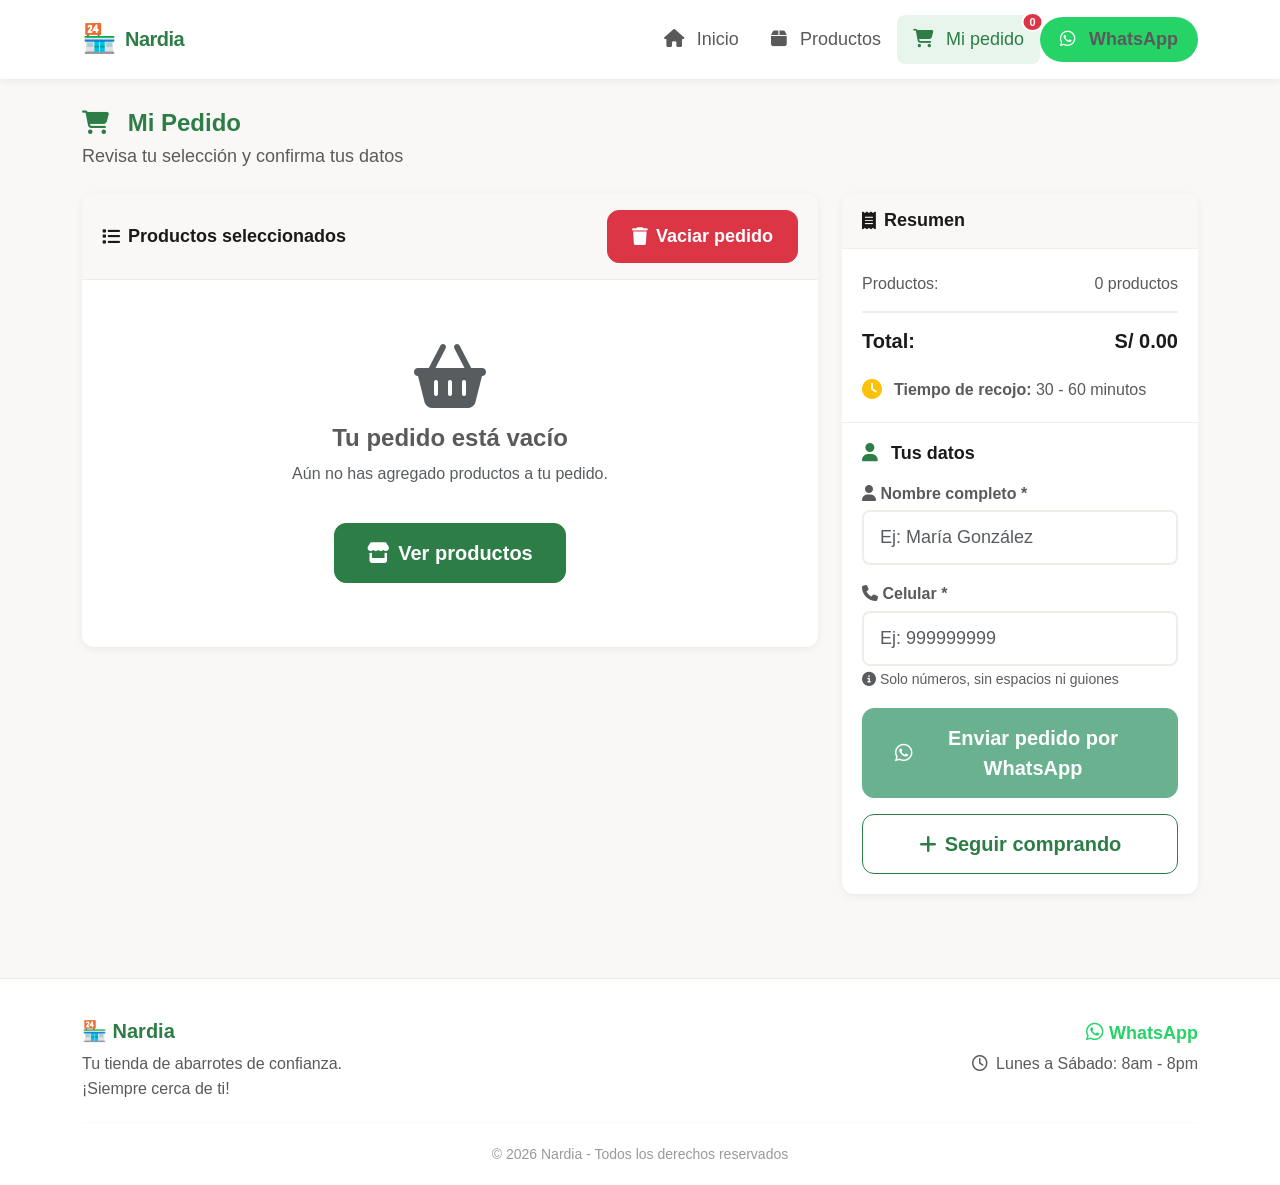
<file: pedido.html>
<!DOCTYPE html>
<html lang="es">
<head>
    <meta charset="UTF-8">
    <meta name="viewport" content="width=device-width, initial-scale=1.0">
    <title>Mi Pedido - Nardia</title>
    
    <!-- Bootstrap 5 -->
    <link href="https://cdn.jsdelivr.net/npm/bootstrap@5.3.0/dist/css/bootstrap.min.css" rel="stylesheet">
    
    <!-- Font Awesome -->
    <link rel="stylesheet" href="https://cdnjs.cloudflare.com/ajax/libs/font-awesome/6.4.0/css/all.min.css">
    
    <!-- Estilos personalizados -->
    <link rel="stylesheet" href="css/styles.css">
</head>
<body>

    <!-- ======== NAVBAR ======== -->
    <nav class="navbar navbar-expand-lg navbar-custom sticky-top">
        <div class="container">
            <a class="navbar-brand" href="index.html">
                <span class="brand-icon">🏪</span>
                <span class="brand-name">Nardia</span>
            </a>
            
            <button class="navbar-toggler" type="button" data-bs-toggle="collapse" data-bs-target="#navbarNav" 
                    aria-controls="navbarNav" aria-expanded="false" aria-label="Toggle navigation">
                <span class="navbar-toggler-icon"></span>
            </button>
            
            <div class="collapse navbar-collapse" id="navbarNav">
                <ul class="navbar-nav ms-auto align-items-lg-center">
                    <li class="nav-item">
                        <a class="nav-link" href="index.html">
                            <i class="fas fa-home"></i> Inicio
                        </a>
                    </li>
                    <li class="nav-item">
                        <a class="nav-link" href="productos.html">
                            <i class="fas fa-box"></i> Productos
                        </a>
                    </li>
                    <li class="nav-item">
                        <a class="nav-link active position-relative" href="pedido.html">
                            <i class="fas fa-shopping-cart"></i> Mi pedido
                            <span id="cartCounter" class="badge bg-danger cart-badge">0</span>
                        </a>
                    </li>
                    <li class="nav-item">
                        <a class="nav-link btn-whatsapp-nav" href="#" id="whatsappNavLink">
                            <i class="fab fa-whatsapp"></i> WhatsApp
                        </a>
                    </li>
                </ul>
            </div>
        </div>
    </nav>

    <!-- ======== PÁGINA DE PEDIDO ======== -->
    <main>
        <section class="pedido-section">
            <div class="container">
                <!-- Título -->
                <div class="row mb-4">
                    <div class="col-12">
                        <h1 class="page-title">
                            <i class="fas fa-shopping-cart"></i> Mi Pedido
                        </h1>
                        <p class="page-subtitle">
                            Revisa tu selección y confirma tus datos
                        </p>
                    </div>
                </div>

                <div class="row">
                    <!-- ======== COLUMNA IZQUIERDA: LISTA DE PRODUCTOS ======== -->
                    <div class="col-lg-8">
                        <div class="pedido-card">
                            <div class="pedido-card-header">
                                <h5 class="mb-0">
                                    <i class="fas fa-list"></i> Productos seleccionados
                                </h5>
                                <button id="clearCartBtn" class="btn btn-danger btn-sm">
                                    <i class="fas fa-trash"></i> Vaciar pedido
                                </button>
                            </div>
                            
                            <div id="cartItemsContainer" class="pedido-items">
                                <!-- Los productos del carrito se cargarán aquí -->
                                <div class="empty-cart-message text-center py-5">
                                    <i class="fas fa-shopping-basket fa-4x text-muted mb-3"></i>
                                    <h4>Tu pedido está vacío</h4>
                                    <p class="text-muted">Aún no has agregado productos a tu pedido.</p>
                                    <a href="productos.html" class="btn btn-primary btn-lg mt-3">
                                        <i class="fas fa-store"></i> Ver productos
                                    </a>
                                </div>
                            </div>
                        </div>
                    </div>

                    <!-- ======== COLUMNA DERECHA: RESUMEN Y DATOS ======== -->
                    <div class="col-lg-4">
                        <!-- Resumen del pedido -->
                        <div class="pedido-card summary-card sticky-top" style="top: 100px;">
                            <div class="pedido-card-header">
                                <h5 class="mb-0">
                                    <i class="fas fa-receipt"></i> Resumen
                                </h5>
                            </div>
                            
                            <div class="summary-content">
                                <!-- Subtotal -->
                                <div class="summary-row">
                                    <span>Productos:</span>
                                    <span id="totalItems">0</span>
                                </div>
                                
                                <!-- Total -->
                                <div class="summary-total">
                                    <span><strong>Total:</strong></span>
                                    <span id="totalPrice"><strong>S/ 0.00</strong></span>
                                </div>

                                <!-- Tiempo de recojo -->
                                <div class="pickup-info">
                                    <i class="fas fa-clock text-warning"></i>
                                    <span>
                                        <strong>Tiempo de recojo:</strong> 
                                        <span id="pickupTime">30 - 60 minutos</span>
                                    </span>
                                </div>
                            </div>

                            <!-- Formulario de datos del cliente -->
                            <div class="customer-form">
                                <h6 class="form-title">
                                    <i class="fas fa-user"></i> Tus datos
                                </h6>
                                
                                <div class="mb-3">
                                    <label for="customerName" class="form-label">
                                        <i class="fas fa-user"></i> Nombre completo *
                                    </label>
                                    <input type="text" 
                                           class="form-control form-control-lg" 
                                           id="customerName" 
                                           placeholder="Ej: María González"
                                           required>
                                    <div class="invalid-feedback">
                                        Por favor, ingresa tu nombre
                                    </div>
                                </div>
                                
                                <div class="mb-3">
                                    <label for="customerPhone" class="form-label">
                                        <i class="fas fa-phone"></i> Celular *
                                    </label>
                                    <input type="tel" 
                                           class="form-control form-control-lg" 
                                           id="customerPhone" 
                                           placeholder="Ej: 999999999"
                                           required>
                                    <div class="invalid-feedback">
                                        Por favor, ingresa tu número de celular
                                    </div>
                                    <small class="text-muted">
                                        <i class="fas fa-info-circle"></i> 
                                        Solo números, sin espacios ni guiones
                                    </small>
                                </div>

                                <!-- Botones de acción -->
                                <div class="d-grid gap-3">
                                    <button id="sendWhatsAppBtn" class="btn btn-success btn-lg">
                                        <i class="fab fa-whatsapp"></i> Enviar pedido por WhatsApp
                                    </button>
                                    
                                    <a href="productos.html" class="btn btn-outline-primary btn-lg">
                                        <i class="fas fa-plus"></i> Seguir comprando
                                    </a>
                                </div>
                            </div>
                        </div>
                    </div>
                </div>
            </div>
        </section>
    </main>

    <!-- ======== FOOTER ======== -->
    <footer class="footer">
        <div class="container">
            <div class="row">
                <div class="col-md-6">
                    <h5>🏪 Nardia</h5>
                    <p class="footer-text">
                        Tu tienda de abarrotes de confianza. 
                        <br>¡Siempre cerca de ti!
                    </p>
                </div>
                <div class="col-md-6 text-md-end">
                    <div class="footer-contact">
                        <a href="#" class="footer-whatsapp" id="whatsappFooterLink">
                            <i class="fab fa-whatsapp"></i> WhatsApp
                        </a>
                        <p class="footer-hours">
                            <i class="far fa-clock"></i> Lunes a Sábado: 8am - 8pm
                        </p>
                    </div>
                </div>
            </div>
            <hr>
            <div class="row">
                <div class="col text-center">
                    <p class="footer-copy">
                        &copy; 2026 Nardia - Todos los derechos reservados
                    </p>
                </div>
            </div>
        </div>
    </footer>

    <!-- ======== SCRIPTS ======== -->
    <!-- Bootstrap JS -->
    <script src="https://cdn.jsdelivr.net/npm/bootstrap@5.3.0/dist/js/bootstrap.bundle.min.js"></script>
    
    <!-- App principal -->
    <script src="js/app.js"></script>
    
    <!-- Lógica del pedido -->
    <script src="js/pedido.js"></script>
</body>
</html>
</file>
<file: css/styles.css>
/* ========================================
   VARIABLES CSS (Paleta de colores)
   ======================================== */
:root {
    /* Colores principales */
    --primary-green: #2d7d46;
    --primary-green-light: #e8f5ed;
    --primary-green-dark: #1e5a33;
    
    --secondary-brown: #8b6b4b;
    --secondary-brown-light: #f5ede6;
    
    --accent-orange: #e8a838;
    --accent-orange-light: #fdf5e6;
    
    /* Neutrales */
    --white: #ffffff;
    --off-white: #faf8f6;
    --gray-light: #f0ede8;
    --gray-medium: #9a9a9a;
    --gray-dark: #5a5a5a;
    --black: #1a1a1a;
    
    /* Estados */
    --success: #2d7d46;
    --danger: #dc3545;
    --warning: #e8a838;
    --info: #17a2b8;
    
    /* Sombras */
    --shadow-sm: 0 2px 8px rgba(0,0,0,0.06);
    --shadow-md: 0 4px 16px rgba(0,0,0,0.08);
    --shadow-lg: 0 8px 32px rgba(0,0,0,0.12);
    
    /* Bordes */
    --border-radius-sm: 8px;
    --border-radius-md: 12px;
    --border-radius-lg: 20px;
    
    /* Tipografía */
    --font-family: -apple-system, BlinkMacSystemFont, 'Segoe UI', Roboto, 'Helvetica Neue', Arial, sans-serif;
    --font-size-base: 16px;
    --font-size-large: 18px;
    --font-size-xl: 20px;
    --font-size-2xl: 24px;
    --font-size-3xl: 32px;
}

/* ========================================
   RESET Y ESTILOS BASE
   ======================================== */
* {
    margin: 0;
    padding: 0;
    box-sizing: border-box;
}

html {
    font-size: var(--font-size-base);
    scroll-behavior: smooth;
}

body {
    font-family: var(--font-family);
    background-color: var(--off-white);
    color: var(--black);
    line-height: 1.6;
    -webkit-font-smoothing: antialiased;
    -moz-osx-font-smoothing: grayscale;
}

/* ========================================
   TIPOGRAFÍA
   ======================================== */
h1, h2, h3, h4, h5, h6 {
    font-weight: 700;
    line-height: 1.2;
    margin-bottom: 0.5rem;
}

p {
    margin-bottom: 0.5rem;
}

a {
    color: var(--primary-green);
    text-decoration: none;
    transition: color 0.2s ease;
}

a:hover {
    color: var(--primary-green-dark);
    text-decoration: none;
}

/* ========================================
   NAVBAR
   ======================================== */
.navbar-custom {
    background: var(--white);
    box-shadow: var(--shadow-sm);
    padding: 12px 0;
    min-height: 70px;
}

.navbar-custom .navbar-brand {
    font-size: var(--font-size-xl);
    font-weight: 700;
    color: var(--primary-green) !important;
    display: flex;
    align-items: center;
    gap: 8px;
}

.navbar-custom .brand-icon {
    font-size: 28px;
}

.navbar-custom .brand-name {
    letter-spacing: -0.5px;
}

.navbar-custom .navbar-nav .nav-link {
    font-size: var(--font-size-large);
    padding: 10px 16px;
    color: var(--gray-dark) !important;
    font-weight: 500;
    border-radius: var(--border-radius-sm);
    transition: all 0.2s ease;
    position: relative;
}

.navbar-custom .navbar-nav .nav-link:hover {
    color: var(--primary-green) !important;
    background-color: var(--primary-green-light);
}

.navbar-custom .navbar-nav .nav-link.active {
    color: var(--primary-green) !important;
    background-color: var(--primary-green-light);
}

.navbar-custom .navbar-nav .nav-link i {
    margin-right: 8px;
    font-size: 18px;
}

/* Contador del carrito en navbar */
.cart-badge {
    position: absolute;
    top: 2px;
    right: 2px;
    font-size: 11px;
    padding: 3px 6px;
    min-width: 20px;
    height: 20px;
    display: flex;
    align-items: center;
    justify-content: center;
    border-radius: 50%;
    background-color: var(--danger);
    color: white;
    font-weight: 700;
    border: 2px solid white;
    transform: translate(25%, -25%);
}

/* Botón WhatsApp en navbar */
.btn-whatsapp-nav {
    background-color: #25d366 !important;
    color: white !important;
    border-radius: 50px !important;
    padding: 8px 20px !important;
    font-weight: 600 !important;
}

.btn-whatsapp-nav:hover {
    background-color: #1da851 !important;
    color: white !important;
}

.btn-whatsapp-nav i {
    color: white !important;
}

/* ========================================
   BOTONES
   ======================================== */
.btn {
    font-size: var(--font-size-large);
    padding: 12px 24px;
    border-radius: var(--border-radius-md);
    font-weight: 600;
    transition: all 0.2s ease;
    min-height: 50px;
    display: inline-flex;
    align-items: center;
    justify-content: center;
    gap: 8px;
}

.btn-lg {
    font-size: var(--font-size-xl);
    padding: 14px 32px;
    min-height: 56px;
}

.btn-primary {
    background-color: var(--primary-green);
    border-color: var(--primary-green);
    color: white;
}

.btn-primary:hover {
    background-color: var(--primary-green-dark);
    border-color: var(--primary-green-dark);
    color: white;
    transform: translateY(-2px);
    box-shadow: var(--shadow-md);
}

.btn-success {
    background-color: #25d366;
    border-color: #25d366;
    color: white;
}

.btn-success:hover {
    background-color: #1da851;
    border-color: #1da851;
    color: white;
    transform: translateY(-2px);
    box-shadow: var(--shadow-md);
}

.btn-outline-primary {
    border-color: var(--primary-green);
    color: var(--primary-green);
}

.btn-outline-primary:hover {
    background-color: var(--primary-green);
    color: white;
}

.btn-danger {
    background-color: var(--danger);
    border-color: var(--danger);
}

.btn-danger:hover {
    background-color: #c82333;
    border-color: #c82333;
}

.btn-light {
    background-color: white;
    border-color: white;
    color: var(--primary-green);
}

.btn-light:hover {
    background-color: var(--gray-light);
    border-color: var(--gray-light);
}

/* ========================================
   PÁGINA DE INICIO (index.html)
   ======================================== */
/* Hero Section */
.hero-section {
    padding: 40px 0 60px;
    background: linear-gradient(135deg, var(--off-white) 0%, var(--primary-green-light) 100%);
    min-height: calc(100vh - 70px);
    display: flex;
    align-items: center;
}

.min-vh-75 {
    min-height: 75vh;
}

.hero-text {
    padding: 20px 0;
}

.hero-badge {
    margin-bottom: 16px;
}

.hero-badge .badge {
    font-size: var(--font-size-base);
    padding: 8px 16px;
    border-radius: 50px;
    background-color: var(--primary-green-light);
    color: var(--primary-green);
    font-weight: 600;
}

.hero-title {
    font-size: var(--font-size-3xl);
    font-weight: 800;
    margin-bottom: 20px;
    line-height: 1.2;
}

.hero-title .highlight {
    color: var(--primary-green);
    position: relative;
}

.hero-title .highlight::after {
    content: '';
    position: absolute;
    bottom: 0;
    left: 0;
    right: 0;
    height: 4px;
    background: var(--accent-orange);
    border-radius: 2px;
}

.hero-description {
    font-size: var(--font-size-xl);
    color: var(--gray-dark);
    margin-bottom: 30px;
    line-height: 1.5;
}

.hero-buttons {
    display: flex;
    flex-wrap: wrap;
    gap: 16px;
    margin-bottom: 30px;
}

.btn-hero {
    min-width: 180px;
}

.btn-hero-whatsapp {
    background-color: #25d366;
    border-color: #25d366;
    color: white;
}

.btn-hero-whatsapp:hover {
    background-color: #1da851;
    border-color: #1da851;
    color: white;
    transform: translateY(-2px);
    box-shadow: var(--shadow-md);
}

.hero-info {
    display: flex;
    flex-wrap: wrap;
    gap: 24px;
    font-size: var(--font-size-base);
    color: var(--gray-dark);
}

.hero-info span {
    display: flex;
    align-items: center;
    gap: 8px;
}

.hero-info i {
    font-size: 18px;
}

/* Hero Image */
.hero-image {
    display: flex;
    align-items: center;
    justify-content: center;
}

.hero-image-container {
    position: relative;
    width: 100%;
    max-width: 500px;
}

.hero-img {
    width: 100%;
    height: auto;
    border-radius: var(--border-radius-lg);
    box-shadow: var(--shadow-lg);
}

.floating-icon {
    position: absolute;
    font-size: 40px;
    animation: float 3s ease-in-out infinite;
}

.icon-1 {
    top: 10%;
    left: -10%;
    animation-delay: 0s;
}

.icon-2 {
    top: 20%;
    right: -10%;
    animation-delay: 0.5s;
}

.icon-3 {
    bottom: 20%;
    left: -5%;
    animation-delay: 1s;
}

.icon-4 {
    bottom: 10%;
    right: -5%;
    animation-delay: 1.5s;
}

@keyframes float {
    0%, 100% {
        transform: translateY(0px);
    }
    50% {
        transform: translateY(-10px);
    }
}

/* Features Section */
.features-section {
    padding: 60px 0;
    background: var(--white);
}

.feature-card {
    padding: 24px;
    border-radius: var(--border-radius-md);
    background: var(--off-white);
    transition: all 0.3s ease;
    height: 100%;
}

.feature-card:hover {
    transform: translateY(-4px);
    box-shadow: var(--shadow-md);
}

.feature-icon {
    font-size: 48px;
    margin-bottom: 12px;
}

.feature-card h3 {
    font-size: var(--font-size-large);
    font-weight: 700;
    margin-bottom: 4px;
    color: var(--primary-green);
}

.feature-card p {
    font-size: var(--font-size-base);
    color: var(--gray-dark);
    margin-bottom: 0;
}

/* CTA Section */
.cta-section {
    padding: 60px 0;
    background: linear-gradient(135deg, var(--primary-green) 0%, var(--primary-green-dark) 100%);
}

.cta-card {
    background: rgba(255, 255, 255, 0.1);
    backdrop-filter: blur(10px);
    padding: 40px;
    border-radius: var(--border-radius-lg);
    border: 1px solid rgba(255, 255, 255, 0.2);
}

.cta-card h2 {
    color: white;
    font-size: var(--font-size-2xl);
    font-weight: 700;
}

.cta-card p {
    color: rgba(255, 255, 255, 0.9);
    font-size: var(--font-size-large);
    margin-bottom: 0;
}

.cta-card .btn-light {
    font-weight: 700;
    padding: 14px 32px;
}

/* ========================================
   PÁGINA DE PRODUCTOS (productos.html)
   ======================================== */
.products-section {
    padding: 30px 0 60px;
}

.page-title {
    font-size: var(--font-size-2xl);
    font-weight: 800;
    color: var(--primary-green);
    margin-bottom: 4px;
}

.page-title i {
    margin-right: 12px;
}

.page-subtitle {
    font-size: var(--font-size-large);
    color: var(--gray-dark);
    margin-bottom: 0;
}

/* Buscador */
.search-container {
    max-width: 600px;
}

.search-container .form-control {
    font-size: var(--font-size-large);
    padding: 12px 20px;
    border-radius: var(--border-radius-md);
    border: 2px solid var(--gray-light);
    min-height: 56px;
}

.search-container .form-control:focus {
    border-color: var(--primary-green);
    box-shadow: 0 0 0 4px rgba(45, 125, 70, 0.1);
}

.search-container .input-group-text {
    font-size: var(--font-size-xl);
    padding: 12px 20px;
    border: 2px solid var(--gray-light);
    border-right: none;
    background: white;
}

/* Categorías */
.categories-wrapper {
    overflow-x: auto;
    -webkit-overflow-scrolling: touch;
    padding-bottom: 4px;
    margin: 0 -12px;
    padding: 0 12px;
}

.categories-wrapper::-webkit-scrollbar {
    height: 4px;
}

.categories-wrapper::-webkit-scrollbar-track {
    background: var(--gray-light);
    border-radius: 2px;
}

.categories-wrapper::-webkit-scrollbar-thumb {
    background: var(--primary-green);
    border-radius: 2px;
}

.categories-scroll {
    display: flex;
    gap: 8px;
    flex-wrap: nowrap;
    padding: 4px 0;
    min-width: min-content;
}

.btn-category {
    font-size: var(--font-size-base);
    padding: 10px 18px;
    border-radius: 50px;
    border: 2px solid var(--gray-light);
    background: white;
    color: var(--gray-dark);
    font-weight: 600;
    white-space: nowrap;
    transition: all 0.2s ease;
    min-height: 44px;
    display: flex;
    align-items: center;
    gap: 6px;
}

.btn-category:hover {
    border-color: var(--primary-green);
    color: var(--primary-green);
    background: var(--primary-green-light);
}

.btn-category.active {
    background: var(--primary-green);
    border-color: var(--primary-green);
    color: white;
}

.btn-category i {
    font-size: 16px;
}

/* Resultados count */
.results-count {
    font-size: var(--font-size-base);
    color: var(--gray-dark);
    padding: 8px 0;
}

.results-count span {
    font-weight: 700;
    color: var(--primary-green);
}

/* Grid de productos */
#productsGrid {
    min-height: 300px;
}

/* Tarjetas de productos */
.product-card {
    background: white;
    border-radius: var(--border-radius-md);
    overflow: hidden;
    box-shadow: var(--shadow-sm);
    transition: all 0.3s ease;
    height: 100%;
    display: flex;
    flex-direction: column;
}

.product-card:hover {
    transform: translateY(-4px);
    box-shadow: var(--shadow-md);
}

.product-card .product-image {
    width: 100%;
    aspect-ratio: 1/1;
    object-fit: cover;
    background: var(--gray-light);
    padding: 16px;
}

.product-card .product-image-placeholder {
    width: 100%;
    aspect-ratio: 1/1;
    display: flex;
    align-items: center;
    justify-content: center;
    background: var(--gray-light);
    font-size: 48px;
    color: var(--gray-medium);
}

.product-card .product-body {
    padding: 16px;
    flex: 1;
    display: flex;
    flex-direction: column;
}

.product-card .product-name {
    font-size: var(--font-size-large);
    font-weight: 700;
    margin-bottom: 2px;
    color: var(--black);
}

.product-card .product-presentation {
    font-size: var(--font-size-base);
    color: var(--gray-dark);
    margin-bottom: 4px;
}

.product-card .product-price {
    font-size: var(--font-size-xl);
    font-weight: 700;
    color: var(--primary-green);
    margin-bottom: 12px;
}

.product-card .product-price::before {
    content: 'S/ ';
    font-weight: 600;
}

.product-card .product-controls {
    display: flex;
    align-items: center;
    gap: 12px;
    margin-top: auto;
}

.product-card .btn-qty {
    width: 44px;
    height: 44px;
    border-radius: 50%;
    border: 2px solid var(--gray-light);
    background: white;
    font-size: var(--font-size-xl);
    font-weight: 700;
    color: var(--primary-green);
    cursor: pointer;
    transition: all 0.2s ease;
    display: flex;
    align-items: center;
    justify-content: center;
    padding: 0;
    min-height: 44px;
    min-width: 44px;
}

.product-card .btn-qty:hover {
    background: var(--primary-green-light);
    border-color: var(--primary-green);
}

.product-card .btn-qty:active {
    transform: scale(0.95);
}

.product-card .qty-display {
    font-size: var(--font-size-xl);
    font-weight: 700;
    min-width: 30px;
    text-align: center;
    color: var(--black);
}

/* Mensaje sin productos */
.no-products-message {
    text-align: center;
    padding: 60px 20px;
    background: white;
    border-radius: var(--border-radius-md);
    box-shadow: var(--shadow-sm);
}

.no-products-message i {
    display: block;
}

.no-products-message h3 {
    font-size: var(--font-size-2xl);
    color: var(--gray-dark);
    margin-bottom: 8px;
}

.no-products-message p {
    color: var(--gray-medium);
    margin-bottom: 20px;
}

/* ========================================
   PÁGINA DE PEDIDO (pedido.html)
   ======================================== */
.pedido-section {
    padding: 30px 0 60px;
}

.pedido-card {
    background: white;
    border-radius: var(--border-radius-md);
    box-shadow: var(--shadow-sm);
    overflow: hidden;
    margin-bottom: 24px;
}

.pedido-card-header {
    padding: 16px 20px;
    background: var(--off-white);
    border-bottom: 1px solid var(--gray-light);
    display: flex;
    justify-content: space-between;
    align-items: center;
    flex-wrap: wrap;
    gap: 12px;
}

.pedido-card-header h5 {
    font-size: var(--font-size-large);
    font-weight: 700;
    color: var(--black);
    display: flex;
    align-items: center;
    gap: 8px;
}

.pedido-items {
    padding: 16px 20px;
    max-height: 500px;
    overflow-y: auto;
}

.pedido-items::-webkit-scrollbar {
    width: 4px;
}

.pedido-items::-webkit-scrollbar-track {
    background: var(--gray-light);
    border-radius: 2px;
}

.pedido-items::-webkit-scrollbar-thumb {
    background: var(--primary-green);
    border-radius: 2px;
}

/* Item del carrito */
.cart-item {
    display: flex;
    gap: 16px;
    padding: 12px 0;
    border-bottom: 1px solid var(--gray-light);
    align-items: center;
}

.cart-item:last-child {
    border-bottom: none;
}

.cart-item .item-image {
    width: 60px;
    height: 60px;
    object-fit: cover;
    border-radius: var(--border-radius-sm);
    background: var(--gray-light);
    flex-shrink: 0;
}

.cart-item .item-image-placeholder {
    width: 60px;
    height: 60px;
    border-radius: var(--border-radius-sm);
    background: var(--gray-light);
    display: flex;
    align-items: center;
    justify-content: center;
    font-size: 28px;
    flex-shrink: 0;
}

.cart-item .item-info {
    flex: 1;
    min-width: 0;
}

.cart-item .item-name {
    font-size: var(--font-size-base);
    font-weight: 700;
    margin-bottom: 0;
    color: var(--black);
}

.cart-item .item-presentation {
    font-size: 14px;
    color: var(--gray-dark);
    margin-bottom: 0;
}

.cart-item .item-price {
    font-size: var(--font-size-base);
    font-weight: 600;
    color: var(--primary-green);
}

.cart-item .item-controls {
    display: flex;
    align-items: center;
    gap: 8px;
}

.cart-item .btn-qty-sm {
    width: 36px;
    height: 36px;
    border-radius: 50%;
    border: 2px solid var(--gray-light);
    background: white;
    font-size: var(--font-size-large);
    font-weight: 700;
    color: var(--primary-green);
    cursor: pointer;
    transition: all 0.2s ease;
    display: flex;
    align-items: center;
    justify-content: center;
    padding: 0;
    min-height: 36px;
    min-width: 36px;
}

.cart-item .btn-qty-sm:hover {
    background: var(--primary-green-light);
    border-color: var(--primary-green);
}

.cart-item .btn-qty-sm.btn-danger-sm {
    color: var(--danger);
    border-color: #f8d7da;
}

.cart-item .btn-qty-sm.btn-danger-sm:hover {
    background: #f8d7da;
    border-color: var(--danger);
}

.cart-item .qty-display-sm {
    font-size: var(--font-size-large);
    font-weight: 700;
    min-width: 24px;
    text-align: center;
    color: var(--black);
}

.cart-item .item-subtotal {
    font-size: var(--font-size-base);
    font-weight: 700;
    color: var(--primary-green);
    text-align: right;
    min-width: 80px;
}

.cart-item .item-subtotal::before {
    content: 'S/ ';
    font-weight: 600;
}

/* Empty cart */
.empty-cart-message {
    padding: 40px 20px;
}

.empty-cart-message i {
    display: block;
}

.empty-cart-message h4 {
    font-size: var(--font-size-2xl);
    color: var(--gray-dark);
    margin-bottom: 8px;
}

.empty-cart-message p {
    color: var(--gray-medium);
    margin-bottom: 20px;
}

/* Summary card */
.summary-card {
    position: sticky;
    top: 100px;
}

.summary-content {
    padding: 16px 20px;
    border-bottom: 1px solid var(--gray-light);
}

.summary-row {
    display: flex;
    justify-content: space-between;
    padding: 6px 0;
    font-size: var(--font-size-base);
    color: var(--gray-dark);
}

.summary-total {
    display: flex;
    justify-content: space-between;
    padding: 12px 0 8px;
    font-size: var(--font-size-xl);
    border-top: 2px solid var(--gray-light);
    margin-top: 8px;
}

.summary-total span {
    color: var(--black);
}

.pickup-info {
    display: flex;
    align-items: center;
    gap: 12px;
    padding: 12px 0 4px;
    font-size: var(--font-size-base);
    color: var(--gray-dark);
}

.pickup-info i {
    font-size: 20px;
    color: var(--warning);
}

/* Customer form */
.customer-form {
    padding: 20px;
}

.customer-form .form-title {
    font-size: var(--font-size-large);
    font-weight: 700;
    margin-bottom: 16px;
    color: var(--black);
}

.customer-form .form-title i {
    color: var(--primary-green);
    margin-right: 8px;
}

.customer-form .form-label {
    font-size: var(--font-size-base);
    font-weight: 600;
    color: var(--gray-dark);
    margin-bottom: 4px;
}

.customer-form .form-control {
    font-size: var(--font-size-large);
    padding: 12px 16px;
    border: 2px solid var(--gray-light);
    border-radius: var(--border-radius-sm);
    min-height: 50px;
}

.customer-form .form-control:focus {
    border-color: var(--primary-green);
    box-shadow: 0 0 0 4px rgba(45, 125, 70, 0.1);
}

.customer-form .form-control.is-invalid {
    border-color: var(--danger);
}

.customer-form .form-control.is-invalid:focus {
    box-shadow: 0 0 0 4px rgba(220, 53, 69, 0.1);
}

.customer-form .invalid-feedback {
    font-size: 14px;
    margin-top: 4px;
}

.customer-form small {
    font-size: 14px;
}

/* ========================================
   FOOTER
   ======================================== */
.footer {
    background: var(--white);
    padding: 40px 0 20px;
    border-top: 1px solid var(--gray-light);
}

.footer h5 {
    font-size: var(--font-size-xl);
    color: var(--primary-green);
    font-weight: 700;
}

.footer-text {
    color: var(--gray-dark);
    margin-bottom: 0;
}

.footer-contact {
    display: flex;
    flex-direction: column;
    align-items: flex-end;
    gap: 4px;
}

.footer-whatsapp {
    font-size: var(--font-size-large);
    font-weight: 600;
    color: #25d366;
    transition: color 0.2s ease;
}

.footer-whatsapp:hover {
    color: #1da851;
}

.footer-whatsapp i {
    font-size: 20px;
}

.footer-hours {
    color: var(--gray-dark);
    font-size: var(--font-size-base);
    margin-bottom: 0;
}

.footer-hours i {
    margin-right: 4px;
}

.footer hr {
    margin: 20px 0;
    border-color: var(--gray-light);
}

.footer-copy {
    font-size: 14px;
    color: var(--gray-medium);
    margin-bottom: 0;
}

/* ========================================
   UTILIDADES Y HELPERS
   ======================================== */
.text-truncate-2 {
    display: -webkit-box;
    -webkit-box-orient: vertical;
    overflow: hidden;
}

/* ========================================
   RESPONSIVE DESIGN
   ======================================== */

/* Móvil (<= 576px) */
@media (max-width: 576px) {
    :root {
        --font-size-3xl: 28px;
        --font-size-2xl: 22px;
        --font-size-xl: 18px;
        --font-size-large: 16px;
    }
    
    .hero-section {
        padding: 20px 0 40px;
        min-height: auto;
    }
    
    .min-vh-75 {
        min-height: auto;
    }
    
    .hero-title {
        font-size: var(--font-size-3xl);
    }
    
    .hero-description {
        font-size: var(--font-size-large);
    }
    
    .hero-buttons {
        flex-direction: column;
    }
    
    .btn-hero {
        min-width: 100%;
    }
    
    .hero-info {
        gap: 12px;
        font-size: 14px;
    }
    
    .floating-icon {
        display: none;
    }
    
    .feature-card {
        padding: 16px;
    }
    
    .feature-icon {
        font-size: 36px;
    }
    
    .cta-card {
        padding: 24px;
        text-align: center;
    }
    
    .cta-card .btn {
        width: 100%;
        margin-top: 16px;
    }
    
    .product-card .product-body {
        padding: 12px;
    }
    
    .product-card .product-name {
        font-size: var(--font-size-base);
    }
    
    .product-card .product-price {
        font-size: var(--font-size-large);
    }
    
    .product-card .btn-qty {
        width: 38px;
        height: 38px;
        min-height: 38px;
        min-width: 38px;
        font-size: var(--font-size-large);
    }
    
    .pedido-card-header {
        flex-direction: column;
        align-items: stretch;
    }
    
    .cart-item {
        flex-wrap: wrap;
        gap: 8px;
    }
    
    .cart-item .item-subtotal {
        text-align: left;
        min-width: auto;
        margin-left: 76px;
    }
    
    .cart-item .item-controls {
        margin-left: 76px;
    }
    
    .footer-contact {
        align-items: flex-start;
        margin-top: 16px;
    }
    
    .navbar-custom .navbar-nav .nav-link {
        padding: 8px 12px;
    }
}

/* Tablet (577px - 992px) */
@media (min-width: 577px) and (max-width: 992px) {
    .hero-section {
        padding: 30px 0 50px;
        min-height: auto;
    }
    
    .min-vh-75 {
        min-height: auto;
    }
    
    .floating-icon {
        font-size: 30px;
    }
    
    .icon-1 {
        top: 5%;
        left: -5%;
    }
    .icon-2 {
        top: 10%;
        right: -5%;
    }
    .icon-3 {
        bottom: 15%;
        left: -2%;
    }
    .icon-4 {
        bottom: 5%;
        right: -2%;
    }
    
    .product-card .btn-qty {
        width: 40px;
        height: 40px;
        min-height: 40px;
        min-width: 40px;
    }
}

/* Desktop (> 992px) */
@media (min-width: 993px) {
    .hero-section {
        padding: 60px 0 80px;
    }
    
    .hero-title {
        font-size: 48px;
    }
}

/* ========================================
   ESTILOS DE ACCESIBILIDAD Y MEJORAS
   ======================================== */

/* Enfoque visible para teclado */
*:focus-visible {
    outline: 3px solid var(--primary-green);
    outline-offset: 2px;
}

/* Alto contraste para texto sobre fondo */
.high-contrast {
    color: var(--black);
    background: var(--white);
}

/* Reducir movimiento si el usuario lo prefiere */
@media (prefers-reduced-motion: reduce) {
    * {
        animation-duration: 0.01ms !important;
        animation-iteration-count: 1 !important;
        transition-duration: 0.01ms !important;
        scroll-behavior: auto !important;
    }
}

/* Mejora para pantallas táctiles */
@media (hover: none) {
    .product-card:hover {
        transform: none;
    }
    
    .btn:hover {
        transform: none !important;
    }
    
    .feature-card:hover {
        transform: none;
    }
}

/* ========================================
   ESTILOS DE CARGA Y SPINNER
   ======================================== */
.spinner-border {
    width: 3rem;
    height: 3rem;
}

/* ========================================
   SCROLLBAR PERSONALIZADA
   ======================================== */
::-webkit-scrollbar {
    width: 8px;
    height: 8px;
}

::-webkit-scrollbar-track {
    background: var(--gray-light);
}

::-webkit-scrollbar-thumb {
    background: var(--gray-medium);
    border-radius: 4px;
}

::-webkit-scrollbar-thumb:hover {
    background: var(--primary-green);
}
</file>
